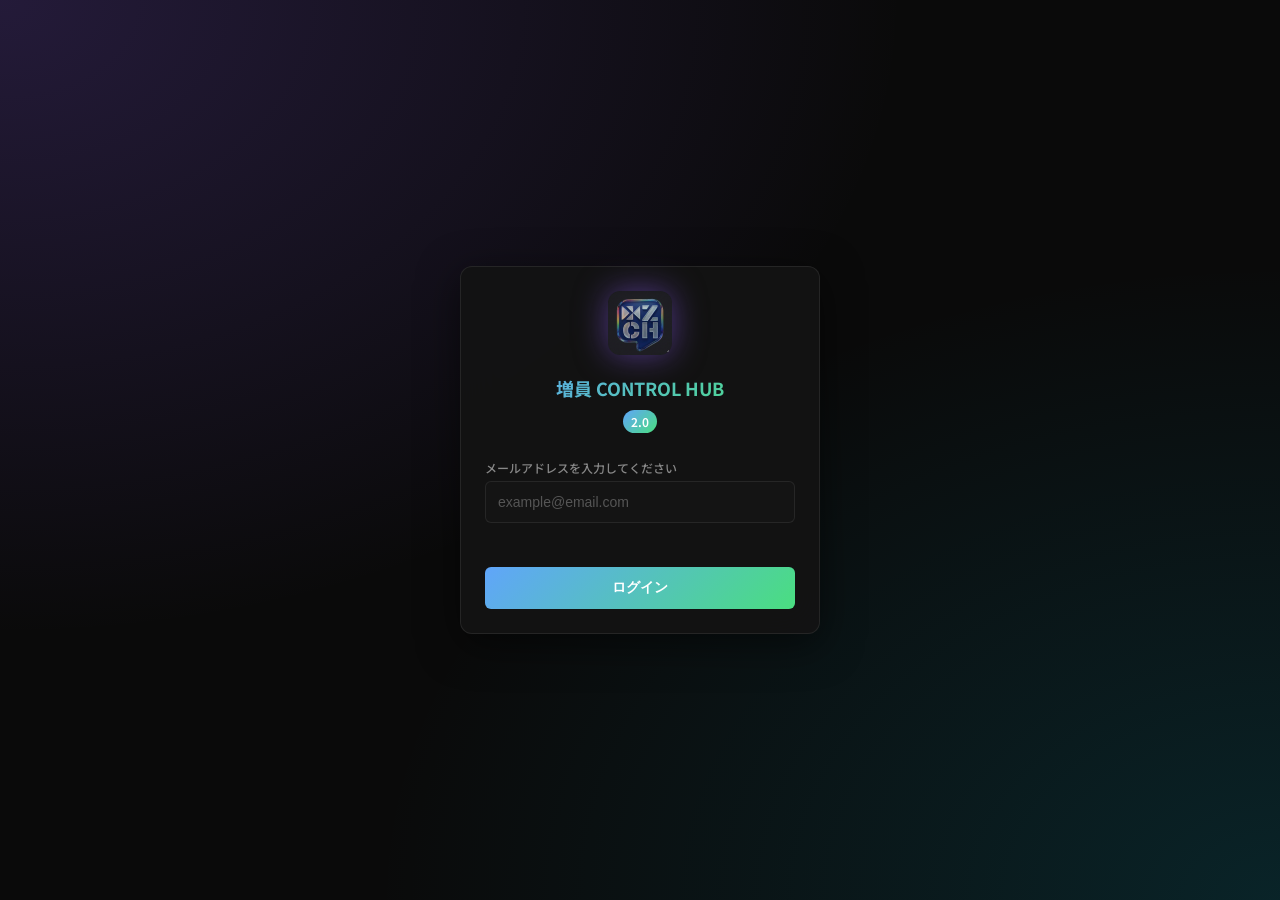
<file: index.html>
<!DOCTYPE html>
<html lang="ja">

<head>
    <meta charset="UTF-8">
    <meta name="viewport" content="width=device-width, initial-scale=1.0, maximum-scale=1.0, user-scalable=no">
    <meta name="description" content="増員 CONTROL HUB 2.0 - スタッフ募集カレンダー">
    <!-- キャッシュ無効化 -->
    <meta http-equiv="Cache-Control" content="no-cache, no-store, must-revalidate">
    <meta http-equiv="Pragma" content="no-cache">
    <meta http-equiv="Expires" content="0">
    <title>増員 CONTROL HUB 2.0</title>
    <link rel="preconnect" href="https://fonts.googleapis.com">
    <link rel="preconnect" href="https://fonts.gstatic.com" crossorigin>
    <link href="https://fonts.googleapis.com/css2?family=Noto+Sans+JP:wght@400;500;600;700&display=swap"
        rel="stylesheet">
    <link rel="stylesheet" href="css/styles.css?v=2">
</head>

<body>
    <!-- ログイン画面 -->
    <div class="login-screen" id="loginScreen">
        <div class="login-container">
            <div class="login-logo">
                <img src="assets/logo.jpg" alt="ロゴ" class="login-logo-icon">
                <h1 class="login-title">増員 CONTROL HUB</h1>
                <span class="login-version">2.0</span>
            </div>
            <form class="login-form" id="loginForm">
                <div class="login-input-group">
                    <label for="staffName" class="login-label">メールアドレスを入力してください</label>
                    <input type="email" id="staffName" class="login-input" placeholder="example@email.com" required
                        autocomplete="email">
                </div>
                <p class="login-error" id="loginError"></p>
                <button type="submit" class="login-btn" id="loginBtn">
                    <span class="btn-text">ログイン</span>
                    <span class="btn-spinner"></span>
                </button>
            </form>
        </div>
    </div>

    <!-- ヘッダー（ログイン後に表示） -->
    <header class="header app-content hidden" id="appHeader">
        <div class="header-content">
            <h1 class="logo">
                <img src="assets/logo.jpg" alt="ロゴ" class="logo-icon">
                増員 CONTROL HUB
            </h1>
            <span class="version-badge">2.0</span>
        </div>
        <div class="header-actions">
            <div class="header-user">
                <span class="header-user-name" id="headerUserName"></span>
                <span class="header-user-role" id="headerUserRole">スタッフ</span>
            </div>
        </div>
    </header>

    <!-- メインコンテンツ（ログイン後に表示） -->
    <main class="main-content app-content hidden" id="appMain">

        <!-- ========== タブ: カレンダー ========== -->
        <div class="tab-content active" id="tabCalendar">
            <!-- セクションタイトル + 凡例 -->
            <div class="tab-section-header">
                <h2 class="tab-section-title">📅 カレンダー</h2>
                <div class="legend">
                    <div class="legend-item"><span class="legend-dot stage"></span><span>舞台</span></div>
                    <div class="legend-item"><span class="legend-dot sound"></span><span>音響</span></div>
                    <div class="legend-item"><span class="legend-dot lighting"></span><span>照明</span></div>
                    <div class="legend-item"><span class="legend-dot multiple"></span><span>複数</span></div>
                </div>
            </div>

            <!-- カレンダーグリッド -->
            <div class="calendar-container">
                <div class="calendar-top">
                    <div class="calendar-title-area">
                        <h2 class="current-month" id="currentMonth">2026年 1月</h2>
                        <button class="today-btn" id="todayBtn">今日</button>
                        <div class="nav-buttons">
                            <button class="nav-btn prev-btn" id="prevMonth" aria-label="前月">
                                <svg width="20" height="20" viewBox="0 0 24 24" fill="none" stroke="currentColor" stroke-width="2"><polyline points="15 18 9 12 15 6"></polyline></svg>
                            </button>
                            <button class="nav-btn next-btn" id="nextMonth" aria-label="翌月">
                                <svg width="20" height="20" viewBox="0 0 24 24" fill="none" stroke="currentColor" stroke-width="2"><polyline points="9 18 15 12 9 6"></polyline></svg>
                            </button>
                        </div>
                    </div>
                    <div class="view-toggle">
                        <button class="view-toggle-btn active">月</button>
                        <button class="view-toggle-btn" disabled>週</button>
                        <button class="view-toggle-btn" disabled>一覧</button>
                    </div>
                </div>

                <div class="calendar-header">
                    <div class="weekday sun">日</div>
                    <div class="weekday">月</div>
                    <div class="weekday">火</div>
                    <div class="weekday">水</div>
                    <div class="weekday">木</div>
                    <div class="weekday">金</div>
                    <div class="weekday sat">土</div>
                </div>
                <div class="calendar-grid" id="calendarGrid"></div>
            </div>

            <!-- 今後の増員募集セクション -->
            <div class="upcoming-section">
                <div class="upcoming-section-header">
                    <h3 class="upcoming-section-title" id="upcomingSectionTitle">
                        今後の増員募集
                    </h3>
                    <button class="upcoming-see-all" onclick="document.querySelector('.tab-btn[data-tab=tabRecruitment]').click()">
                        すべて見る →
                    </button>
                </div>
                <div id="upcomingEventsContainer" class="upcoming-events-container">
                    <div class="upcoming-empty">読み込み中...</div>
                </div>
            </div>
        </div>

        <!-- ========== タブ: ホール情報 ========== -->
        <div class="tab-content" id="tabHallInfo">
            <div class="tab-section-header">
                <h2 class="tab-section-title">🏛 ホール情報</h2>
            </div>
            <div id="hallInfoContent">
                <div class="tab-loading"><div class="tab-spinner"></div><p>読み込み中...</p></div>
            </div>
        </div>

        <!-- ========== タブ: 増員募集 ========== -->
        <div class="tab-content" id="tabRecruitment">
            <div class="tab-section-header">
                <h2 class="tab-section-title">👥 増員募集</h2>
            </div>
            <div id="recruitmentContent">
                <div class="tab-loading"><div class="tab-spinner"></div><p>読み込み中...</p></div>
            </div>
        </div>

        <!-- ========== タブ: 増員完了報告 ========== -->
        <div class="tab-content" id="tabReport">
            <div class="tab-section-header">
                <h2 class="tab-section-title">📋 増員完了報告</h2>
            </div>
            <div class="report-content">
                <div class="report-icon">📋</div>
                <h3>増員完了報告フォーム</h3>
                <p>増員が完了したら、下のボタンから報告してください。</p>
                <a href="" target="_blank" class="report-link-btn" id="reportLinkBtn">
                    報告フォームを開く →
                </a>
                <p class="report-note" id="reportNote">※ 報告フォームのURLが未設定です。管理者に連絡してください。</p>
            </div>
        </div>

        <!-- ========== タブ: マイページ ========== -->
        <div class="tab-content" id="tabMyPage">
            <div class="tab-section-header">
                <h2 class="tab-section-title">👤 マイページ</h2>
            </div>
            <div id="myPageContent"></div>
        </div>

    </main>

    <!-- ボトムタブナビゲーション -->
    <nav class="bottom-tab-nav app-content hidden" id="bottomTabNav">
        <button class="tab-btn active" data-tab="tabCalendar">
            <svg width="22" height="22" viewBox="0 0 24 24" fill="none" stroke="currentColor" stroke-width="1.8"><rect x="3" y="4" width="18" height="18" rx="2"/><line x1="16" y1="2" x2="16" y2="6"/><line x1="8" y1="2" x2="8" y2="6"/><line x1="3" y1="10" x2="21" y2="10"/></svg>
            <span>カレンダー</span>
        </button>
        <button class="tab-btn" data-tab="tabHallInfo">
            <svg width="22" height="22" viewBox="0 0 24 24" fill="none" stroke="currentColor" stroke-width="1.8"><path d="M3 21h18M5 21V7l7-4 7 4v14M9 21v-6h6v6"/></svg>
            <span>ホール情報</span>
        </button>
        <button class="tab-btn" data-tab="tabRecruitment">
            <svg width="22" height="22" viewBox="0 0 24 24" fill="none" stroke="currentColor" stroke-width="1.8"><path d="M17 21v-2a4 4 0 0 0-4-4H5a4 4 0 0 0-4 4v2"/><circle cx="9" cy="7" r="4"/><path d="M23 21v-2a4 4 0 0 0-3-3.87"/><path d="M16 3.13a4 4 0 0 1 0 7.75"/></svg>
            <span>増員募集</span>
        </button>
        <button class="tab-btn" data-tab="tabReport">
            <svg width="22" height="22" viewBox="0 0 24 24" fill="none" stroke="currentColor" stroke-width="1.8"><path d="M14 2H6a2 2 0 0 0-2 2v16a2 2 0 0 0 2 2h12a2 2 0 0 0 2-2V8z"/><polyline points="14 2 14 8 20 8"/><line x1="16" y1="13" x2="8" y2="13"/><line x1="16" y1="17" x2="8" y2="17"/></svg>
            <span>増員完了報告</span>
        </button>
        <button class="tab-btn" data-tab="tabMyPage">
            <svg width="22" height="22" viewBox="0 0 24 24" fill="none" stroke="currentColor" stroke-width="1.8"><path d="M20 21v-2a4 4 0 0 0-4-4H8a4 4 0 0 0-4 4v2"/><circle cx="12" cy="7" r="4"/></svg>
            <span>マイページ</span>
        </button>
    </nav>

    <!-- イベント選択モーダル -->
    <div class="event-modal-overlay" id="eventModalOverlay"></div>
    <div class="event-modal" id="eventModal">
        <div class="event-modal-header">
            <h3 class="event-modal-title" id="eventModalTitle">1月15日のイベント</h3>
            <button class="event-modal-close" id="eventModalClose">
                <svg width="20" height="20" viewBox="0 0 24 24" fill="none" stroke="currentColor" stroke-width="2">
                    <line x1="18" y1="6" x2="6" y2="18"></line>
                    <line x1="6" y1="6" x2="18" y2="18"></line>
                </svg>
            </button>
        </div>
        <div class="event-modal-list" id="eventModalList">
            <!-- イベントリストがJSで挿入される -->
        </div>
    </div>

    <!-- ドロワー（詳細画面） -->
    <div class="drawer-overlay" id="drawerOverlay"></div>
    <div class="drawer" id="drawer">
        <div class="drawer-inner" id="drawerInner">
            <!-- 閉じるボタン -->
            <button class="drawer-close" id="drawerClose">
                <svg width="24" height="24" viewBox="0 0 24 24" fill="none" stroke="currentColor" stroke-width="2">
                    <line x1="18" y1="6" x2="6" y2="18"></line>
                    <line x1="6" y1="6" x2="18" y2="18"></line>
                </svg>
            </button>

            <!-- ヘッダー部分（セクション＋ホール名） -->
            <div class="drawer-header">
                <span class="drawer-section-label" id="drawerSectionLabel">舞台</span>
                <h2 class="drawer-title" id="drawerHallName">大ホール</h2>
            </div>

            <div class="drawer-event-title-section" style="margin-bottom: 24px;">
                <span class="info-label" style="display:block; margin-bottom: 8px;">催事名</span>
                <h3 id="drawerEventName" style="font-size: 1.5rem; font-weight: bold; color: white; margin: 0; line-height: 1.4;">春のコンサート</h3>
            </div>

            <div class="drawer-info-table-container" style="background: rgba(255,255,255,0.03); border-radius: 12px; padding: 16px; margin-bottom: 24px;">
                <div id="drawerDate">
                    <!-- JS will render table here -->
                </div>
            </div>

            <!-- 増員詳細 -->
            <div class="drawer-content-section">
                <h3 class="content-section-title">増員詳細</h3>
                <p class="drawer-description" id="drawerDescription">
                    イベントの説明文がここに表示されます。
                </p>
            </div>

            <!-- 申し込み状況 / 募集終了メッセージ -->
            <div class="drawer-notice" id="drawerNotice">
                <span class="notice-icon">ℹ️</span>
                <div class="notice-text">
                    <span id="noticeTitle" style="font-weight: 600;">現在の申し込み状況</span>
                    <div id="noticeApplicantList" style="margin-top: 5px; margin-bottom: 5px;">
                        <!-- セクション別の申込者数がここに挿入される -->
                    </div>
                    <span id="noticeFooter" style="font-size: 0.8rem; opacity: 0.7; display: none;"></span>
                </div>
            </div>

            <!-- 応募フォーム -->
            <div class="drawer-form-section">
                <h3 class="form-section-title">応募フォーム</h3>
                <form id="applyForm">
                    <div class="form-group">
                        <label for="userName" class="form-label">お名前</label>
                        <input type="text" id="userName" class="form-input autofilled" placeholder="山田 太郎" readonly
                            required>
                        <span class="form-hint autofill-hint">🔗 ログイン情報から自動入力</span>
                    </div>
                    <div class="form-group">
                        <label for="staffHall" class="form-label">所属ホール</label>
                        <input type="text" id="staffHall" class="form-input autofilled" placeholder="所属ホール" readonly
                            required>
                        <span class="form-hint autofill-hint">🔗 ログイン情報から自動入力</span>
                    </div>
                    <div class="form-group">
                        <label for="staffSection" class="form-label">セクション</label>
                        <input type="text" id="staffSection" class="form-input autofilled" placeholder="セクション" readonly
                            required>
                        <span class="form-hint autofill-hint">🔗 ログイン情報から自動入力</span>
                    </div>
                    <!-- 日付選択（連日イベント用、動的に表示） -->
                    <div class="form-group date-selection-group hidden" id="dateSelectionGroup">
                        <label class="form-label">応募日程 *</label>
                        <div class="date-tabs" id="dateTabs">
                            <!-- 動的に生成 -->
                        </div>
                    </div>
                    <button type="submit" class="submit-btn" id="submitBtn">
                        応募する
                    </button>
                </form>
            </div>
        </div>
    </div>

    <!-- 確認ダイアログ -->
    <div class="confirm-dialog hidden" id="confirmDialog">
        <div class="confirm-content">
            <div class="confirm-icon">⚠️</div>
            <h3 class="confirm-title">まだ応募は完了してません。</h3>
            <p class="confirm-message">下記手順に従って応募を完了させて下さい。</p>
            <button class="confirm-btn" id="confirmClose">閉じる</button>
        </div>
    </div>



    <script src="js/calendar.js?v=10"></script>
    <script src="js/drawer.js?v=9"></script>
    <script src="js/tabs.js?v=5"></script>
    <script>
        // スタッフ認証処理
        (function () {
            // GAS Web App URL
            const GAS_URL = 'https://script.google.com/macros/s/AKfycbwqeiRNp7oueT0NZqxNrn5n4OONm6Y-NUaNhXEIAS5QrR8boqQzG7fdc0VQ_n_sPZ6_/exec';
            const STORAGE_KEY = 'zouin_staff_name';

            const loginScreen = document.getElementById('loginScreen');
            const loginForm = document.getElementById('loginForm');
            const loginError = document.getElementById('loginError');
            const loginBtn = document.getElementById('loginBtn');
            const staffNameInput = document.getElementById('staffName');
            const appContents = document.querySelectorAll('.app-content');

            // アプリ表示
            function showApp(staffName) {
                loginScreen.classList.add('hidden');
                appContents.forEach(el => el.classList.remove('hidden'));
                // グローバルに名前を保存（drawer.jsで使用）
                window.loggedInStaffName = staffName;

                // お名前フィールドを自動入力
                const userNameInput = document.getElementById('userName');
                if (userNameInput) userNameInput.value = staffName;

                // 所属情報をAPIから取得して自動入力
                loadStaffProfile();
            }

            // スタッフプロフィールを取得してフォームに自動入力
            async function loadStaffProfile() {
                const email = localStorage.getItem(STORAGE_KEY);
                if (!email) return;

                try {
                    console.log('所属情報を取得中...');
                    const result = await fetchFromGAS({
                        action: 'getStaffInfo',
                        email: email
                    });

                    console.log('所属情報の応答:', JSON.stringify(result));

                    if (result.success && result.found) {
                        const hallInput = document.getElementById('staffHall');
                        const sectionInput = document.getElementById('staffSection');

                        if (hallInput && result.staffHall) {
                            hallInput.value = result.staffHall;
                        }
                        if (sectionInput && result.staffSection) {
                            sectionInput.value = result.staffSection;
                        }

                        // localStorageにも保存
                        localStorage.setItem('zouin_staff_hall', result.staffHall || '');
                        localStorage.setItem('zouin_staff_section', result.staffSection || '');
                        localStorage.setItem('zouin_staff_preferred_area', result.preferredArea || '');

                        // 管理者フラグを保存
                        localStorage.setItem('zouin_is_admin', result.isAdmin ? 'true' : 'false');
                        localStorage.setItem('zouin_is_system_admin', result.isSystemAdmin ? 'true' : 'false');
                        window.isAdmin = !!result.isAdmin;
                        window.isSystemAdmin = !!result.isSystemAdmin;
                        console.log('管理者:', result.isAdmin, 'システム管理者:', result.isSystemAdmin);

                        // ヘッダーのユーザー情報を更新
                        if (window._tabsUpdateHeader) window._tabsUpdateHeader();
                    }
                } catch (error) {
                    console.error('所属情報取得エラー:', error);
                }
            }

            // GAS API呼び出し汎用関数（JSONP方式）
            function fetchFromGAS(params) {
                return new Promise((resolve) => {
                    const callbackName = 'gasCallback_' + Date.now();
                    const urlParams = new URLSearchParams(params);
                    urlParams.append('callback', callbackName);

                    window[callbackName] = function (data) {
                        delete window[callbackName];
                        document.body.removeChild(script);
                        resolve(data);
                    };

                    const script = document.createElement('script');
                    script.src = `${GAS_URL}?${urlParams.toString()}`;
                    script.onerror = function () {
                        delete window[callbackName];
                        document.body.removeChild(script);
                        resolve({ success: false, error: 'ネットワークエラー' });
                    };

                    setTimeout(() => {
                        if (window[callbackName]) {
                            delete window[callbackName];
                            if (script.parentNode) document.body.removeChild(script);
                            resolve({ success: false, error: 'タイムアウト' });
                        }
                    }, 10000);

                    document.body.appendChild(script);
                });
            }

            // ローディング状態の設定
            function setLoading(isLoading) {
                loginBtn.classList.toggle('loading', isLoading);
                loginBtn.disabled = isLoading;
                staffNameInput.disabled = isLoading;
            }

            // エラー表示
            function showError(message) {
                loginError.textContent = message;
            }

            // GAS APIで名簿照合（JSONP方式でCORS回避）
            function verifyStaff(name) {
                return new Promise((resolve) => {
                    const callbackName = 'authCallback_' + Date.now();
                    const params = new URLSearchParams({
                        action: 'verifyStaff',
                        name: name,
                        callback: callbackName
                    });

                    // コールバック関数を登録
                    window[callbackName] = function (data) {
                        delete window[callbackName];
                        document.body.removeChild(script);
                        resolve(data);
                    };

                    // script要素で呼び出し
                    const script = document.createElement('script');
                    script.src = `${GAS_URL}?${params.toString()}`;
                    script.onerror = function () {
                        delete window[callbackName];
                        document.body.removeChild(script);
                        resolve({ success: false, error: 'ネットワークエラー' });
                    };

                    // タイムアウト処理
                    setTimeout(() => {
                        if (window[callbackName]) {
                            delete window[callbackName];
                            if (script.parentNode) {
                                document.body.removeChild(script);
                            }
                            resolve({ success: false, error: 'タイムアウト' });
                        }
                    }, 10000);

                    document.body.appendChild(script);
                });
            }

            // 自動認証チェック（localStorageから）
            async function checkSavedAuth() {
                const savedEmail = localStorage.getItem(STORAGE_KEY);
                if (!savedEmail) return;

                // 保存されたメールアドレスを入力欄にセット
                staffNameInput.value = savedEmail;
                setLoading(true);

                const result = await verifyStaff(savedEmail);
                setLoading(false);

                console.log('verifyStaff応答:', JSON.stringify(result));

                if (result.success && result.verified) {
                    // B列の名前を保存・使用
                    if (result.staffName) {
                        localStorage.setItem('zouin_staff_display_name', result.staffName);
                        window.loggedInStaffName = result.staffName;
                    }
                    console.log('staffHall:', result.staffHall, 'staffSection:', result.staffSection);
                    showApp(result.staffName || savedEmail);
                } else {
                    // 保存された認証が無効な場合はクリア
                    localStorage.removeItem(STORAGE_KEY);
                    localStorage.removeItem('zouin_staff_display_name');
                    staffNameInput.value = '';
                    if (result.success && !result.verified) {
                        // 名簿から削除された場合
                        showError('アカウントの有効期限が切れたか、登録が解除されました。管理者に確認してください。');
                    }
                }
            }

            // 強制ログアウト（外部から呼び出し可能）
            window.forceLogout = function (message) {
                localStorage.removeItem(STORAGE_KEY);
                localStorage.removeItem('zouin_staff_display_name');
                window.loggedInStaffName = null;
                loginScreen.classList.remove('hidden');
                appContents.forEach(el => el.classList.add('hidden'));
                staffNameInput.value = '';
                showError(message || 'アカウントの有効期限が切れたか、登録が解除されました。管理者に確認してください。');
            };

            // リアルタイム権限チェック（外部から呼び出し可能）
            window.checkPermission = async function () {
                const savedName = localStorage.getItem(STORAGE_KEY);
                if (!savedName) return false;

                const result = await verifyStaff(savedName);
                if (!result.success || !result.verified) {
                    window.forceLogout();
                    return false;
                }
                return true;
            };

            // ログインフォーム送信
            loginForm.addEventListener('submit', async function (e) {
                e.preventDefault();
                const email = staffNameInput.value.trim();

                if (!email) {
                    showError('メールアドレスを入力してください');
                    return;
                }

                showError('');
                setLoading(true);

                const result = await verifyStaff(email);
                setLoading(false);

                if (result.success && result.verified) {
                    // 認証成功: localStorageに保存してアプリ表示
                    localStorage.setItem(STORAGE_KEY, email);
                    // B列の名前も保存
                    if (result.staffName) {
                        localStorage.setItem('zouin_staff_display_name', result.staffName);
                        window.loggedInStaffName = result.staffName;
                    }
                    showApp(result.staffName || email);
                } else if (result.success && !result.verified) {
                    // 名簿に存在しない
                    showError('登録が確認できません。フォームから登録するか、管理者に連絡してください。');
                } else {
                    // APIエラー
                    showError('認証に失敗しました。しばらく待ってから再度お試しください。');
                    console.error('API Error:', result.error);
                }
            });

            // 初期化: 保存された認証をチェック
            checkSavedAuth();
        })();
    </script>
</body>

</html>
</file>
<file: css/styles.css>
/* ====================================
   増員 CONTROL HUB 2.0 - スタイルシート
   ダークミニマルデザイン
   ==================================== */

/* CSS変数 */
:root {
    /* カラーパレット - よりダークに */
    --bg-primary: #0a0a0a;
    --bg-secondary: #141414;
    --bg-card: #1a1a1a;
    --bg-glass: rgba(20, 20, 20, 0.95);
    --bg-cell: #111111;

    --text-primary: #e0e0e0;
    --text-secondary: #888888;
    --text-muted: #555555;

    /* セクションカラー - 濃い鮮やかな色 */
    --section-stage: #10b981;
    --section-stage-bg: rgba(16, 185, 129, 0.25);
    --section-sound: #0ea5e9;
    --section-sound-bg: rgba(14, 165, 233, 0.25);
    --section-lighting: #eab308;
    --section-lighting-bg: rgba(234, 179, 8, 0.25);
    --section-multiple: #ef4444;
    --section-multiple-bg: rgba(239, 68, 68, 0.25);

    /* アクセントカラー */
    --accent-primary: #60a5fa;
    --accent-secondary: #4ade80;
    --accent-gradient: linear-gradient(135deg, #60a5fa 0%, #4ade80 100%);

    /* グリッド線 */
    --border-color: rgba(255, 255, 255, 0.08);
    --border-grid: rgba(255, 255, 255, 0.12);
    --shadow-lg: 0 10px 40px rgba(0, 0, 0, 0.5);
    --shadow-glow: none;

    /* フォント */
    --font-family: 'Noto Sans JP', sans-serif;
    --font-size-sm: 0.75rem;
    --font-size-base: 0.875rem;
    --font-size-lg: 1rem;
    --font-size-xl: 1.125rem;
    --font-size-2xl: 1.25rem;
    --font-size-3xl: 1.5rem;

    /* スペーシング */
    --spacing-xs: 0.25rem;
    --spacing-sm: 0.5rem;
    --spacing-md: 0.75rem;
    --spacing-lg: 1rem;
    --spacing-xl: 1.5rem;

    /* ボーダー半径 */
    --radius-sm: 4px;
    --radius-md: 6px;
    --radius-lg: 8px;
    --radius-xl: 12px;
    --radius-full: 9999px;

    /* トランジション */
    --transition-fast: 100ms ease;
    --transition-base: 200ms ease;
    --transition-slow: 300ms ease;
}

/* ====================================
   ログイン画面
   ==================================== */
.login-screen {
    position: fixed;
    inset: 0;
    background: var(--bg-primary);
    display: flex;
    align-items: center;
    justify-content: center;
    z-index: 1000;
    transition: opacity var(--transition-base), visibility var(--transition-base);
}

.login-screen::before {
    content: '';
    position: absolute;
    inset: 0;
    background:
        radial-gradient(ellipse at top left, rgba(139, 92, 246, 0.2) 0%, transparent 50%),
        radial-gradient(ellipse at bottom right, rgba(6, 182, 212, 0.15) 0%, transparent 50%);
    pointer-events: none;
}

.login-screen.hidden {
    opacity: 0;
    visibility: hidden;
    pointer-events: none;
}

.login-container {
    position: relative;
    background: var(--bg-glass);
    backdrop-filter: blur(20px);
    border: 1px solid var(--border-color);
    border-radius: var(--radius-xl);
    padding: var(--spacing-xl);
    width: 100%;
    max-width: 360px;
    margin: var(--spacing-md);
    box-shadow: var(--shadow-lg);
}

.login-logo {
    text-align: center;
    margin-bottom: var(--spacing-xl);
}

.login-logo-icon {
    width: 64px;
    height: 64px;
    object-fit: contain;
    border-radius: 12px;
    filter: drop-shadow(0 0 16px rgba(139, 92, 246, 0.5));
    margin-bottom: var(--spacing-md);
}

.login-title {
    font-size: var(--font-size-xl);
    font-weight: 700;
    background: var(--accent-gradient);
    -webkit-background-clip: text;
    -webkit-text-fill-color: transparent;
    background-clip: text;
    margin: 0;
}

.login-version {
    display: inline-block;
    background: var(--accent-gradient);
    color: white;
    font-size: var(--font-size-sm);
    font-weight: 600;
    padding: 2px 8px;
    border-radius: var(--radius-full);
    margin-top: var(--spacing-sm);
}

.login-form {
    display: flex;
    flex-direction: column;
    gap: var(--spacing-md);
}

.login-input-group {
    display: flex;
    flex-direction: column;
    gap: var(--spacing-xs);
}

.login-label {
    font-size: var(--font-size-sm);
    font-weight: 500;
    color: var(--text-secondary);
}

.login-input {
    background: var(--bg-secondary);
    border: 1px solid var(--border-color);
    border-radius: var(--radius-md);
    padding: var(--spacing-md);
    font-size: var(--font-size-base);
    color: var(--text-primary);
    transition: border-color var(--transition-fast);
}

.login-input:focus {
    outline: none;
    border-color: var(--accent-primary);
}

.login-input::placeholder {
    color: var(--text-muted);
}

.login-error {
    color: #f87171;
    font-size: var(--font-size-sm);
    text-align: center;
    margin: 0;
    min-height: 20px;
}

/* LIFF認証用スタイル */
.login-loading {
    display: flex;
    flex-direction: column;
    align-items: center;
    gap: var(--spacing-md);
    color: var(--text-secondary);
}

.login-loading .btn-spinner {
    width: 40px;
    height: 40px;
}

.login-notice {
    text-align: center;
    color: var(--text-secondary);
    padding: var(--spacing-lg);
}

.login-notice p {
    margin: 0;
    font-size: var(--font-size-lg);
}

.login-notice .sub {
    font-size: var(--font-size-sm);
    margin-top: var(--spacing-sm);
    opacity: 0.7;
}

.login-btn {
    background: var(--accent-gradient);
    border: none;
    border-radius: var(--radius-md);
    padding: var(--spacing-md);
    font-size: var(--font-size-base);
    font-weight: 600;
    color: white;
    cursor: pointer;
    transition: transform var(--transition-fast), box-shadow var(--transition-fast);
}

.login-btn:hover {
    transform: translateY(-2px);
    box-shadow: 0 8px 20px rgba(139, 92, 246, 0.4);
}

.login-btn:active {
    transform: translateY(0);
}

/* ローディング状態 */
.login-btn.loading {
    pointer-events: none;
    opacity: 0.8;
}

.login-btn.loading .btn-text {
    visibility: hidden;
}

.login-btn .btn-spinner {
    display: none;
}

.login-btn.loading .btn-spinner {
    display: block;
    position: absolute;
    left: 50%;
    top: 50%;
    transform: translate(-50%, -50%);
    width: 20px;
    height: 20px;
    border: 2px solid rgba(255, 255, 255, 0.3);
    border-top-color: white;
    border-radius: 50%;
    animation: spin 0.8s linear infinite;
}

.login-btn {
    position: relative;
}

@keyframes spin {
    to {
        transform: translate(-50%, -50%) rotate(360deg);
    }
}

/* hiddenクラス */
.hidden {
    display: none !important;
}

.app-content.hidden {
    display: none !important;
}

/* リセット */
*,
*::before,
*::after {
    box-sizing: border-box;
    margin: 0;
    padding: 0;
}

html {
    font-size: 16px;
    -webkit-tap-highlight-color: transparent;
}

body {
    font-family: var(--font-family);
    background: var(--bg-primary);
    color: var(--text-primary);
    min-height: 100vh;
    line-height: 1.6;
    overflow-x: hidden;
}

/* 背景 - ソリッドダーク */

/* ====================================
   ヘッダー - ミニマル
   ==================================== */
.header {
    background: var(--bg-secondary);
    border-bottom: 1px solid var(--border-grid);
    padding: var(--spacing-sm) var(--spacing-lg);
    position: sticky;
    top: 0;
    z-index: 100;
}

.header-content {
    display: flex;
    align-items: center;
    justify-content: space-between;
    max-width: 600px;
    margin: 0 auto;
}

.logo {
    font-size: var(--font-size-lg);
    font-weight: 600;
    display: flex;
    align-items: center;
    gap: var(--spacing-sm);
    color: var(--text-primary);
}

.logo-icon {
    width: 28px;
    height: 28px;
    object-fit: contain;
    border-radius: 4px;
}

.version-badge {
    background: var(--accent-primary);
    color: #000;
    font-size: 0.65rem;
    font-weight: 600;
    padding: 2px 6px;
    border-radius: var(--radius-full);
}

/* ====================================
   メインコンテンツ
   ==================================== */
.main-content {
    max-width: 600px;
    margin: 0 auto;
    padding: var(--spacing-md);
    padding-bottom: 80px;
}

.current-month {
    font-size: var(--font-size-lg);
    font-weight: 600;
    color: var(--text-primary);
}

/* 凡例 - コンパクト */
.legend {
    display: flex;
    justify-content: flex-end;
    gap: var(--spacing-md);
    margin-bottom: var(--spacing-md);
}

.legend-item {
    display: flex;
    align-items: center;
    gap: 4px;
    font-size: 0.7rem;
    color: var(--text-muted);
}

.legend-dot {
    width: 10px;
    height: 10px;
    border-radius: var(--radius-full);
}

.legend-dot.stage {
    background: var(--section-stage);
}

.legend-dot.sound {
    background: var(--section-sound);
}

.legend-dot.lighting {
    background: var(--section-lighting);
}

.legend-dot.multiple {
    background: var(--section-multiple);
}

/* ====================================
   カレンダー - ダークミニマル
   ==================================== */
.calendar-container {
    background: var(--bg-card);
    border: 1px solid var(--border-grid);
    border-radius: var(--radius-lg);
    overflow: hidden;
}

/* カレンダートップ（年月＋ナビ）*/
.calendar-top {
    display: flex;
    align-items: center;
    justify-content: space-between;
    padding: var(--spacing-sm) var(--spacing-md);
    background: var(--bg-secondary);
    border-bottom: 1px solid var(--border-grid);
}

.calendar-title-area {
    display: flex;
    align-items: center;
    gap: var(--spacing-sm);
}

.today-btn {
    background: transparent;
    border: 1px solid var(--border-grid);
    color: var(--text-muted);
    font-size: 0.7rem;
    font-weight: 500;
    padding: 3px 8px;
    border-radius: var(--radius-sm);
    cursor: pointer;
    transition: all var(--transition-fast);
}

.today-btn:hover {
    background: rgba(255, 255, 255, 0.05);
    color: var(--text-primary);
}

.nav-buttons {
    display: flex;
    gap: 2px;
}

.nav-btn {
    background: transparent;
    border: none;
    color: var(--text-muted);
    width: 32px;
    height: 32px;
    border-radius: var(--radius-sm);
    display: flex;
    align-items: center;
    justify-content: center;
    cursor: pointer;
    transition: all var(--transition-fast);
}

.nav-btn:hover {
    background: rgba(255, 255, 255, 0.05);
    color: var(--text-primary);
}

.nav-btn:active {
    transform: scale(0.9);
}

.calendar-header {
    display: grid;
    grid-template-columns: repeat(7, 1fr);
    background: var(--bg-secondary);
    border-bottom: 1px solid var(--border-grid);
}

.weekday {
    padding: var(--spacing-sm) var(--spacing-xs);
    text-align: center;
    font-size: var(--font-size-sm);
    font-weight: 500;
    color: var(--text-muted);
    text-transform: uppercase;
    letter-spacing: 0.5px;
}

.weekday.sun {
    color: #ef4444;
}

.weekday.sat {
    color: #3b82f6;
}

.calendar-grid {
    display: grid;
    grid-template-columns: repeat(7, minmax(0, 1fr));
    background: var(--bg-cell);
}

/* 日付セル - グリッド線強調・均等幅 */
.calendar-day {
    height: 100px;
    min-height: 100px;
    max-height: 100px;
    padding: var(--spacing-xs);
    border-right: 1px solid var(--border-grid);
    border-bottom: 1px solid var(--border-grid);
    display: flex;
    flex-direction: column;
    transition: background var(--transition-fast);
    position: relative;
    background: var(--bg-cell);
    overflow: hidden;
}

.calendar-day:nth-child(7n) {
    border-right: none;
}

.calendar-day:hover {
    background: rgba(255, 255, 255, 0.02);
}

.calendar-day:active {
    background: rgba(255, 255, 255, 0.05);
}

.calendar-day.other-month {
    opacity: 0.35;
    background: transparent;
}

.calendar-day.today {
    background: rgba(96, 165, 250, 0.1);
}

.calendar-day.today .day-number {
    background: var(--accent-primary);
    color: #000;
    font-weight: 600;
    border-radius: var(--radius-full);
    width: 26px;
    height: 26px;
    display: flex;
    align-items: center;
    justify-content: center;
}

.day-number {
    font-size: var(--font-size-base);
    font-weight: 400;
    color: var(--text-primary);
    margin-bottom: 4px;
}

.calendar-day.sunday .day-number {
    color: #ef4444;
}

.calendar-day.saturday .day-number {
    color: #3b82f6;
}

/* セクションバッジ - 縦並びレイアウト */
.section-badges {
    display: flex;
    flex-direction: column;
    gap: 2px;
    flex: 1;
    width: 100%;
    min-width: 0;
}

.section-badge {
    font-size: 8px;
    font-weight: 600;
    padding: 2px 2px;
    border-radius: 3px;
    cursor: pointer;
    transition: all var(--transition-fast);
    border: none;
    text-align: center;
    line-height: 1.2;
    min-height: 24px;
    display: flex;
    flex-direction: column;
    align-items: center;
    justify-content: center;
}

.section-badge:hover {
    filter: brightness(1.3);
}

.section-badge:active {
    transform: scale(0.95);
}

.section-badge.stage {
    background: var(--section-stage);
    color: #000;
}

.section-badge.sound {
    background: var(--section-sound);
    color: #000;
}

.section-badge.lighting {
    background: var(--section-lighting);
    color: #000;
}

.section-badge.multiple {
    background: var(--section-multiple);
    color: #fff;
}

.section-badge.more-badge {
    background: rgba(255, 255, 255, 0.15);
    color: var(--text-secondary);
    font-weight: 400;
    min-height: 14px;
    height: 14px;
    padding: 0 4px;
    line-height: 14px;
}

.section-badge.more-badge:hover {
    background: rgba(255, 255, 255, 0.25);
    color: var(--text-primary);
}

/* 連日イベント表示 - ネオンレッドグロー */
.section-badge.multi-day {
    border: 1px solid #ff3333;
    box-shadow: 0 0 8px rgba(255, 51, 51, 0.6), 0 0 16px rgba(255, 51, 51, 0.3);
}

.section-badge.multi-start,
.section-badge.multi-middle,
.section-badge.multi-end {
    box-sizing: border-box;
}

.section-badge.multi-start {
    border-radius: var(--radius-sm) 0 0 var(--radius-sm);
    margin-right: -4px;
    padding-right: 8px;
    border-right: none;
    position: relative;
    z-index: 2;
}

.section-badge.multi-middle {
    border-radius: 0;
    margin-left: -4px;
    margin-right: -4px;
    padding-left: 4px;
    padding-right: 4px;
    border-left: none;
    border-right: none;
    position: relative;
    z-index: 1;
}

.section-badge.multi-end {
    border-radius: 0 var(--radius-sm) var(--radius-sm) 0;
    margin-left: -4px;
    padding-left: 4px;
    border-left: none;
    position: relative;
    z-index: 2;
}

/* バッジコンテナのオーバーフローを許可 */
.section-badges {
    display: flex;
    flex-direction: column;
    gap: 2px;
    flex: 1;
    overflow: visible;
}

/* 日付セルのオーバーフローを許可 */
.calendar-day {
    overflow: visible;
}

/* ====================================
   イベント選択モーダル
   ==================================== */
.event-modal-overlay {
    position: fixed;
    inset: 0;
    background: rgba(0, 0, 0, 0.6);
    backdrop-filter: blur(4px);
    opacity: 0;
    visibility: hidden;
    transition: all var(--transition-base);
    z-index: 300;
}

.event-modal-overlay.active {
    opacity: 1;
    visibility: visible;
}

.event-modal {
    position: fixed;
    top: 50%;
    left: 50%;
    transform: translate(-50%, -50%) scale(0.9);
    background: rgba(30, 30, 30, 0.7);
    backdrop-filter: blur(40px) saturate(180%);
    -webkit-backdrop-filter: blur(40px) saturate(180%);
    border: 1px solid rgba(255, 255, 255, 0.18);
    border-radius: 16px;
    padding: var(--spacing-lg);
    min-width: 300px;
    max-width: 90vw;
    max-height: 70vh;
    overflow-y: auto;
    opacity: 0;
    visibility: hidden;
    transition: all var(--transition-base);
    z-index: 301;
    box-shadow: 0 25px 80px rgba(0, 0, 0, 0.4), inset 0 1px 0 rgba(255, 255, 255, 0.15);
}

.event-modal.active {
    opacity: 1;
    visibility: visible;
    transform: translate(-50%, -50%) scale(1);
}

.event-modal-header {
    display: flex;
    justify-content: space-between;
    align-items: center;
    margin-bottom: var(--spacing-md);
    padding-bottom: var(--spacing-sm);
    border-bottom: 1px solid var(--border-color);
}

.event-modal-title {
    font-size: var(--font-size-lg);
    font-weight: 600;
    color: var(--text-primary);
}

.event-modal-close {
    background: none;
    border: none;
    color: var(--text-muted);
    cursor: pointer;
    padding: var(--spacing-xs);
    border-radius: var(--radius-sm);
    transition: all var(--transition-fast);
}

.event-modal-close:hover {
    color: var(--text-primary);
    background: rgba(255, 255, 255, 0.1);
}

.event-modal-list {
    display: flex;
    flex-direction: column;
    gap: var(--spacing-sm);
}

.event-modal-item {
    display: flex;
    align-items: center;
    gap: var(--spacing-md);
    padding: var(--spacing-md);
    border-radius: var(--radius-md);
    cursor: pointer;
    transition: all var(--transition-fast);
    border: 1px solid transparent;
}

.event-modal-item:hover {
    transform: translateX(4px);
}

.event-modal-item.section-stage {
    background: var(--section-stage-bg);
    border-color: var(--section-stage);
}

.event-modal-item.section-sound {
    background: var(--section-sound-bg);
    border-color: var(--section-sound);
}

.event-modal-item.section-lighting {
    background: var(--section-lighting-bg);
    border-color: var(--section-lighting);
}

.event-modal-item.section-multiple {
    background: var(--section-multiple-bg);
    border-color: var(--section-multiple);
}

.event-modal-section {
    font-size: var(--font-size-sm);
    font-weight: 600;
    padding: 2px 8px;
    border-radius: var(--radius-sm);
    background: rgba(255, 255, 255, 0.1);
}

.event-modal-name {
    flex: 1;
    font-size: var(--font-size-base);
    color: var(--text-primary);
}

.event-modal-status {
    font-size: var(--font-size-sm);
    color: var(--text-secondary);
}

/* ====================================
   ドロワー
   ==================================== */
.drawer-overlay {
    position: fixed;
    inset: 0;
    background: rgba(0, 0, 0, 0.6);
    backdrop-filter: blur(4px);
    opacity: 0;
    visibility: hidden;
    transition: all var(--transition-base);
    z-index: 200;
}

.drawer-overlay.active {
    opacity: 1;
    visibility: visible;
}

.drawer {
    position: fixed;
    bottom: 10px;
    left: 5%;
    right: 5%;
    width: 90%;
    max-height: 95vh;
    transform: translateY(calc(100% + 20px));
    transition: transform var(--transition-slow) cubic-bezier(0.32, 0.72, 0, 1);
    z-index: 201;
    border-radius: 20px;
    overflow: hidden;
    box-shadow: 0 -10px 60px rgba(0, 0, 0, 0.5), 0 0 1px rgba(255, 255, 255, 0.2);
}

.drawer.active {
    transform: translateY(0);
}

.drawer-inner {
    padding: var(--spacing-xl);
    padding-top: var(--spacing-lg);
    max-height: 95vh;
    overflow-y: auto;
    position: relative;
    backdrop-filter: blur(60px) saturate(180%) brightness(1.1);
    -webkit-backdrop-filter: blur(60px) saturate(180%) brightness(1.1);
    border: 0.5px solid rgba(255, 255, 255, 0.2);
    box-shadow: inset 0 1px 0 rgba(255, 255, 255, 0.15), 0 0 30px rgba(255, 255, 255, 0.05);
}

/* セクション別の背景色 - iOS 26 Liquid Glass */
.drawer.section-stage .drawer-inner {
    background: linear-gradient(180deg, rgba(16, 185, 129, 0.25) 0%, rgba(16, 185, 129, 0.15) 100%);
}

.drawer.section-sound .drawer-inner {
    background: linear-gradient(180deg, rgba(14, 165, 233, 0.25) 0%, rgba(14, 165, 233, 0.15) 100%);
}

.drawer.section-lighting .drawer-inner {
    background: linear-gradient(180deg, rgba(234, 179, 8, 0.25) 0%, rgba(234, 179, 8, 0.15) 100%);
}

.drawer.section-multiple .drawer-inner {
    background: linear-gradient(180deg, rgba(239, 68, 68, 0.25) 0%, rgba(239, 68, 68, 0.15) 100%);
}

/* 閉じるボタン */
.drawer-close {
    position: absolute;
    top: var(--spacing-md);
    right: var(--spacing-md);
    background: rgba(255, 255, 255, 0.2);
    border: 2px solid white;
    color: white;
    width: 40px;
    height: 40px;
    border-radius: var(--radius-full);
    display: flex;
    align-items: center;
    justify-content: center;
    cursor: pointer;
    transition: all var(--transition-fast);
    z-index: 10;
}

.drawer-close:hover {
    background: rgba(255, 255, 255, 0.3);
}

/* ヘッダー部分 */
.drawer-header {
    text-align: center;
    margin-bottom: var(--spacing-lg);
    padding-top: var(--spacing-md);
}

.drawer-section-label {
    display: inline-block;
    font-size: var(--font-size-sm);
    font-weight: 600;
    color: rgba(255, 255, 255, 0.9);
    margin-bottom: var(--spacing-sm);
}

.drawer-title {
    font-size: var(--font-size-2xl);
    font-weight: 700;
    color: white;
    line-height: 1.3;
}

/* 情報グリッド */
.drawer-info-grid {
    display: grid;
    grid-template-columns: 1fr 1fr;
    gap: var(--spacing-md);
    margin-bottom: var(--spacing-lg);
}

.info-item {
    display: flex;
    flex-direction: column;
    gap: var(--spacing-xs);
}

.info-label {
    font-size: 0.75rem;
    font-weight: 500;
    color: rgba(255, 255, 255, 0.7);
    text-transform: uppercase;
}

.info-value {
    font-size: var(--font-size-lg);
    font-weight: 700;
    color: white;
}

/* 増員内容セクション */
.drawer-content-section {
    margin-bottom: var(--spacing-md);
}

.content-section-title {
    font-size: var(--font-size-sm);
    font-weight: 600;
    color: rgba(255, 255, 255, 0.7);
    margin-bottom: var(--spacing-xs);
    text-transform: uppercase;
}

/* 説明文 */
.drawer-description {
    font-size: var(--font-size-base);
    color: rgba(255, 255, 255, 0.9);
    line-height: 1.6;
    margin: 0;
}

/* 定員状況メッセージ */
.drawer-notice {
    display: flex;
    align-items: flex-start;
    gap: var(--spacing-sm);
    padding: var(--spacing-md);
    background: rgba(255, 255, 255, 0.1);
    border-radius: var(--radius-md);
    margin-bottom: var(--spacing-xl);
}

.notice-icon {
    font-size: 1.25rem;
    color: white;
    flex-shrink: 0;
}

.notice-text {
    font-size: var(--font-size-sm);
    color: rgba(255, 255, 255, 0.9);
    line-height: 1.5;
}

/* 応募フォームセクション */
.drawer-form-section {
    background: rgba(255, 255, 255, 0.15);
    border-radius: var(--radius-lg);
    padding: var(--spacing-lg);
    backdrop-filter: blur(10px);
}

.form-section-title {
    font-size: var(--font-size-xl);
    font-weight: 700;
    color: white;
    text-align: center;
    margin-bottom: var(--spacing-lg);
}

.form-group {
    margin-bottom: var(--spacing-md);
}

.form-label {
    display: block;
    font-size: var(--font-size-sm);
    font-weight: 600;
    color: white;
    margin-bottom: var(--spacing-xs);
}

.form-input {
    width: 100%;
    background: white;
    border: none;
    color: #333;
    font-size: var(--font-size-lg);
    padding: var(--spacing-md);
    border-radius: var(--radius-md);
    font-family: inherit;
    transition: all var(--transition-fast);
}

.form-input::placeholder {
    color: #999;
}

.form-input:focus {
    outline: none;
    box-shadow: 0 0 0 3px rgba(255, 255, 255, 0.5);
}

.form-hint {
    display: block;
    font-size: 0.75rem;
    color: rgba(255, 255, 255, 0.8);
    margin-top: var(--spacing-xs);
}

.submit-btn {
    width: 100%;
    background: white;
    color: #333;
    border: none;
    padding: var(--spacing-md) var(--spacing-xl);
    font-size: var(--font-size-lg);
    font-weight: 700;
    border-radius: var(--radius-md);
    cursor: pointer;
    transition: all var(--transition-fast);
    margin-top: var(--spacing-md);
}

.submit-btn:hover {
    background: rgba(255, 255, 255, 0.9);
    transform: translateY(-2px);
}

.submit-btn:active {
    transform: translateY(0);
}

.submit-btn:disabled {
    opacity: 0.5;
    cursor: not-allowed;
}

/* 日付選択 */
.date-selection-group {
    margin-bottom: var(--spacing-md);
}

.date-tabs {
    display: flex;
    flex-wrap: nowrap;
    gap: var(--spacing-xs);
}

.date-tab {
    flex: 1 1 0;
    width: 0;
    min-width: 0;
    padding: var(--spacing-sm) var(--spacing-xs);
    background: rgba(255, 255, 255, 0.1);
    border: 2px solid rgba(255, 255, 255, 0.2);
    border-radius: var(--radius-md);
    color: rgba(255, 255, 255, 0.8);
    font-size: var(--font-size-sm);
    font-weight: 600;
    text-align: center;
    cursor: pointer;
    transition: all var(--transition-fast);
}

.date-tab:hover {
    background: rgba(255, 255, 255, 0.2);
    border-color: rgba(255, 255, 255, 0.4);
}

.date-tab.active {
    background: rgba(139, 92, 246, 0.4);
    border-color: var(--accent-primary);
    color: white;
}

.date-tab-label {
    display: block;
    font-size: 0.7rem;
    opacity: 0.7;
    margin-bottom: 2px;
}

.date-tab-date {
    display: block;
    font-size: var(--font-size-base);
}

/* 両日/全日タブ */
.date-tab-all {
    display: flex;
    align-items: center;
    justify-content: center;
}

.date-tab-all-label {
    font-size: var(--font-size-lg);
    font-weight: 700;
}

/* ====================================
   確認ダイアログ
   ==================================== */
.confirm-dialog {
    position: fixed;
    inset: 0;
    background: rgba(0, 0, 0, 0.8);
    display: flex;
    align-items: center;
    justify-content: center;
    padding: var(--spacing-xl);
    z-index: 300;
}

.confirm-content {
    background: var(--bg-secondary);
    border: 1px solid var(--border-color);
    border-radius: var(--radius-xl);
    padding: var(--spacing-xl);
    text-align: center;
    max-width: 320px;
    width: 100%;
    box-shadow: var(--shadow-lg), var(--shadow-glow);
}

.confirm-icon {
    font-size: 4rem;
    margin-bottom: var(--spacing-md);
}

.confirm-title {
    font-size: var(--font-size-xl);
    font-weight: 700;
    margin-bottom: var(--spacing-md);
}

.confirm-message {
    font-size: var(--font-size-base);
    color: var(--text-secondary);
    margin-bottom: var(--spacing-xl);
    line-height: 1.8;
}

.confirm-btn {
    width: 100%;
    background: var(--accent-gradient);
    color: white;
    border: none;
    padding: var(--spacing-md) var(--spacing-xl);
    font-size: var(--font-size-lg);
    font-weight: 600;
    border-radius: var(--radius-lg);
    cursor: pointer;
    transition: all var(--transition-fast);
}

.confirm-btn:hover {
    transform: translateY(-2px);
}

/* ====================================
   ユーティリティ
   ==================================== */
.hidden {
    display: none !important;
}

/* スクロールバースタイル */
::-webkit-scrollbar {
    width: 8px;
}

::-webkit-scrollbar-track {
    background: transparent;
}

::-webkit-scrollbar-thumb {
    background: var(--text-muted);
    border-radius: var(--radius-full);
}

::-webkit-scrollbar-thumb:hover {
    background: var(--text-secondary);
}

/* ====================================
   レスポンシブ
   ==================================== */
@media (max-width: 480px) {
    .main-content {
        padding: var(--spacing-sm);
        padding-bottom: 80px;
    }

    .calendar-day {
        min-height: 80px;
        padding: var(--spacing-xs);
    }

    .section-badge {
        font-size: 0.6rem;
        padding: 3px 4px;
    }

    .legend {
        gap: var(--spacing-md);
    }

    .current-month {
        font-size: var(--font-size-xl);
    }
}

@media (min-width: 768px) {
    .calendar-day {
        min-height: 100px;
    }

    .section-badge {
        font-size: var(--font-size-sm);
        padding: var(--spacing-xs) var(--spacing-sm);
    }
}

/* ============================================ */
/* 自動入力フィールド                             */
/* ============================================ */
.autofill-field {
    display: flex;
    align-items: center;
    gap: 6px;
}

.autofill-field .form-input {
    flex: 1;
}

.form-input.autofilled[readonly] {
    background: rgba(99, 179, 237, 0.08);
    border-color: rgba(99, 179, 237, 0.3);
    color: var(--text-primary);
    cursor: default;
}

.form-input.autofilled:not([readonly]) {
    background: rgba(255, 255, 255, 0.06);
    border-color: rgba(99, 179, 237, 0.6);
}

.edit-field-btn {
    background: none;
    border: 1px solid rgba(255, 255, 255, 0.15);
    border-radius: var(--radius-sm);
    padding: 6px 8px;
    cursor: pointer;
    font-size: 14px;
    line-height: 1;
    transition: all 0.2s ease;
    flex-shrink: 0;
}

.edit-field-btn:hover {
    background: rgba(255, 255, 255, 0.08);
    border-color: rgba(99, 179, 237, 0.5);
}

.edit-field-btn.editing {
    background: rgba(99, 179, 237, 0.15);
    border-color: rgba(99, 179, 237, 0.5);
}

.autofill-hint {
    color: rgba(99, 179, 237, 0.7);
    font-size: 0.7rem;
}

/* ====================================
   ボトムタブナビゲーション
   ==================================== */
.bottom-tab-nav {
    position: fixed;
    bottom: 0;
    left: 0;
    right: 0;
    display: flex;
    justify-content: space-around;
    align-items: center;
    background: rgba(10, 10, 10, 0.95);
    backdrop-filter: blur(20px);
    -webkit-backdrop-filter: blur(20px);
    border-top: 1px solid rgba(255, 255, 255, 0.08);
    padding: 6px 0;
    padding-bottom: max(6px, env(safe-area-inset-bottom));
    z-index: 100;
    height: auto;
    min-height: 60px;
}

.bottom-tab-nav.hidden {
    display: none !important;
}

.tab-btn {
    display: flex;
    flex-direction: column;
    align-items: center;
    justify-content: center;
    gap: 2px;
    background: none;
    border: none;
    color: var(--text-muted);
    font-size: 0.6rem;
    font-family: var(--font-family);
    padding: 4px 6px;
    cursor: pointer;
    transition: color var(--transition-fast);
    flex: 1;
    min-width: 0;
    -webkit-tap-highlight-color: transparent;
}

.tab-btn svg {
    width: 20px;
    height: 20px;
    flex-shrink: 0;
}

.tab-btn span {
    white-space: nowrap;
    overflow: hidden;
    text-overflow: ellipsis;
    max-width: 100%;
}

.tab-btn.active {
    color: var(--accent-primary);
}

.tab-btn.active svg {
    filter: drop-shadow(0 0 4px rgba(96, 165, 250, 0.4));
}

/* タブコンテンツ */
.tab-content {
    display: none;
}

.tab-content.active {
    display: block;
}

/* mainにタブバー分の余白 */
.main-content {
    padding-bottom: 80px !important;
}

/* ====================================
   ヘッダー強化（ユーザープロフィール）
   ==================================== */
.header {
    display: flex;
    justify-content: space-between;
    align-items: center;
}

.header-actions {
    display: flex;
    align-items: center;
    gap: var(--spacing-md);
}

.header-user {
    display: flex;
    flex-direction: column;
    align-items: flex-end;
    gap: 1px;
}

.header-user-name {
    font-size: 0.75rem;
    font-weight: 600;
    color: var(--text-primary);
    max-width: 100px;
    overflow: hidden;
    text-overflow: ellipsis;
    white-space: nowrap;
}

.header-user-role {
    font-size: 0.6rem;
    color: var(--text-secondary);
    background: rgba(255, 255, 255, 0.06);
    padding: 1px 6px;
    border-radius: var(--radius-full);
}

.header-user-role.admin {
    color: #fbbf24;
    background: rgba(251, 191, 36, 0.12);
}

.header-user-role.system-admin {
    color: #c084fc;
    background: rgba(192, 132, 252, 0.12);
}

/* ====================================
   タブセクションヘッダー
   ==================================== */
.tab-section-header {
    display: flex;
    justify-content: space-between;
    align-items: center;
    margin-bottom: var(--spacing-md);
    flex-wrap: wrap;
    gap: var(--spacing-sm);
}

.tab-section-title {
    font-size: var(--font-size-lg);
    font-weight: 700;
    color: var(--text-primary);
    margin: 0;
}

/* 凡例を右寄せ */
.tab-section-header .legend {
    margin: 0;
    padding: 0;
}

/* ====================================
   月/週/一覧 トグル
   ==================================== */
.calendar-top {
    flex-wrap: wrap;
    gap: var(--spacing-sm);
}

.view-toggle {
    display: flex;
    border: 1px solid var(--border-color);
    border-radius: var(--radius-md);
    overflow: hidden;
}

.view-toggle-btn {
    background: transparent;
    border: none;
    color: var(--text-secondary);
    font-size: var(--font-size-sm);
    font-family: var(--font-family);
    padding: 4px 14px;
    cursor: pointer;
    transition: all var(--transition-fast);
    border-right: 1px solid var(--border-color);
}

.view-toggle-btn:last-child {
    border-right: none;
}

.view-toggle-btn.active {
    background: var(--accent-primary);
    color: white;
}

.view-toggle-btn:disabled:not(.active) {
    opacity: 0.35;
    cursor: default;
}

/* ====================================
   今後の増員募集セクション
   ==================================== */
.upcoming-section {
    margin-top: var(--spacing-xl);
    border-top: 1px solid var(--border-color);
    padding-top: var(--spacing-lg);
}

.upcoming-section-header {
    display: flex;
    justify-content: space-between;
    align-items: center;
    margin-bottom: var(--spacing-md);
}

.upcoming-section-title {
    font-size: var(--font-size-base);
    font-weight: 600;
    color: var(--text-primary);
    margin: 0;
    display: flex;
    align-items: center;
}

.upcoming-see-all {
    background: none;
    border: none;
    color: var(--text-secondary);
    font-size: var(--font-size-sm);
    font-family: var(--font-family);
    cursor: pointer;
    padding: 4px 8px;
    border-radius: var(--radius-sm);
    transition: color var(--transition-fast);
}

.upcoming-see-all:hover {
    color: var(--accent-primary);
}

.upcoming-events-container {
    display: flex;
    flex-direction: column;
    gap: var(--spacing-sm);
}

.upcoming-card {
    display: flex;
    align-items: center;
    gap: var(--spacing-md);
    background: var(--bg-card);
    border: 1px solid var(--border-color);
    border-radius: var(--radius-lg);
    padding: var(--spacing-md) var(--spacing-lg);
    cursor: pointer;
    transition: border-color var(--transition-fast), background var(--transition-fast);
}

.upcoming-card:hover {
    border-color: rgba(255, 255, 255, 0.15);
    background: rgba(255, 255, 255, 0.03);
}

.upcoming-card-date {
    display: flex;
    flex-direction: column;
    align-items: center;
    min-width: 50px;
    padding-right: var(--spacing-md);
    border-right: 1px solid var(--border-color);
}

.upcoming-date-month {
    font-size: var(--font-size-base);
    font-weight: 700;
    color: var(--text-primary);
}

.upcoming-date-day {
    font-size: var(--font-size-sm);
    color: var(--text-secondary);
}

.upcoming-card-info {
    flex: 1;
    min-width: 0;
}

.upcoming-card-hall {
    font-size: var(--font-size-base);
    font-weight: 600;
    color: var(--text-primary);
    display: flex;
    align-items: center;
    margin-bottom: 2px;
}

.upcoming-card-event {
    font-size: var(--font-size-sm);
    color: var(--text-secondary);
    margin-bottom: 2px;
}

.upcoming-card-meta {
    display: flex;
    flex-wrap: wrap;
    gap: var(--spacing-sm);
    font-size: 0.7rem;
    color: var(--text-muted);
}

.upcoming-card-badge {
    display: flex;
    flex-direction: column;
    align-items: flex-end;
    gap: 2px;
    flex-shrink: 0;
}

.badge-recruiting {
    font-size: 0.65rem;
    font-weight: 600;
    color: #4ade80;
    background: rgba(74, 222, 128, 0.1);
    padding: 2px 8px;
    border-radius: var(--radius-full);
    border: 1px solid rgba(74, 222, 128, 0.2);
}

.badge-days {
    font-size: 0.65rem;
    color: var(--text-secondary);
}

.upcoming-empty {
    text-align: center;
    color: var(--text-muted);
    padding: var(--spacing-xl);
    font-size: var(--font-size-sm);
}

/* ====================================
   ホール情報タブ
   ==================================== */
.hall-list-header {
    margin-bottom: var(--spacing-lg);
}

.hall-list-header h3 {
    font-size: var(--font-size-lg);
    color: var(--text-primary);
    margin: 0 0 4px;
}

.hall-list-count {
    font-size: var(--font-size-sm);
    color: var(--text-secondary);
    margin: 0;
}

.hall-grid {
    display: grid;
    grid-template-columns: repeat(auto-fill, minmax(140px, 1fr));
    gap: var(--spacing-md);
}

.hall-card {
    background: var(--bg-card);
    border: 1px solid var(--border-color);
    border-radius: var(--radius-lg);
    padding: var(--spacing-lg);
    cursor: pointer;
    transition: all var(--transition-fast);
    text-align: center;
}

.hall-card:hover {
    border-color: var(--hall-color, var(--accent-primary));
    transform: translateY(-2px);
    box-shadow: 0 4px 16px rgba(0, 0, 0, 0.3);
}

.hall-card-icon {
    width: 48px;
    height: 48px;
    border-radius: var(--radius-md);
    display: flex;
    align-items: center;
    justify-content: center;
    font-size: 1.5rem;
    margin: 0 auto var(--spacing-sm);
}

.hall-card-name {
    font-size: var(--font-size-base);
    font-weight: 600;
    color: var(--text-primary);
    margin-bottom: 2px;
    word-break: break-all;
}

.hall-card-address {
    font-size: 0.7rem;
    color: var(--text-muted);
}

/* ホール詳細 */
.hall-back-btn {
    background: none;
    border: none;
    color: var(--accent-primary);
    font-size: var(--font-size-sm);
    font-family: var(--font-family);
    cursor: pointer;
    padding: var(--spacing-sm) 0;
    margin-bottom: var(--spacing-md);
    display: block;
}

.hall-back-btn:hover {
    text-decoration: underline;
}

.hall-detail-header {
    margin-bottom: var(--spacing-lg);
}

.hall-detail-header h3 {
    font-size: var(--font-size-xl);
    color: var(--text-primary);
    margin: 0 0 4px;
}

.hall-detail-header p {
    font-size: var(--font-size-sm);
    color: var(--text-secondary);
    margin: 0;
}

.hall-category-grid {
    display: grid;
    grid-template-columns: repeat(2, 1fr);
    gap: var(--spacing-md);
}

.hall-category-card {
    background: var(--bg-card);
    border: 1px solid var(--border-color);
    border-radius: var(--radius-lg);
    padding: var(--spacing-lg);
    cursor: pointer;
    transition: all var(--transition-fast);
    text-align: center;
}

.hall-category-card:hover {
    border-color: var(--cat-color, var(--accent-primary));
    transform: translateY(-2px);
    box-shadow: 0 4px 16px rgba(0, 0, 0, 0.3);
}

.hall-category-icon {
    width: 48px;
    height: 48px;
    border-radius: var(--radius-md);
    display: flex;
    align-items: center;
    justify-content: center;
    font-size: 1.5rem;
    margin: 0 auto var(--spacing-sm);
}

.hall-category-label {
    font-size: var(--font-size-base);
    font-weight: 600;
    color: var(--text-primary);
    margin-bottom: 2px;
}

.hall-category-desc {
    font-size: 0.7rem;
    color: var(--text-muted);
}

/* ホール情報詳細セクション */
.hall-info-section {
    background: var(--bg-card);
    border: 1px solid var(--border-color);
    border-radius: var(--radius-lg);
    padding: var(--spacing-lg);
}

.hall-info-section h4 {
    font-size: var(--font-size-lg);
    color: var(--text-primary);
    margin: 0 0 var(--spacing-md);
}

.hall-info-block {
    margin-bottom: var(--spacing-md);
    padding-bottom: var(--spacing-md);
    border-bottom: 1px solid var(--border-color);
}

.hall-info-block:last-of-type {
    border-bottom: none;
    margin-bottom: 0;
    padding-bottom: 0;
}

.hall-info-label {
    font-size: var(--font-size-sm);
    font-weight: 600;
    color: var(--accent-primary);
    display: block;
    margin-bottom: 4px;
}

.hall-info-block p {
    font-size: var(--font-size-base);
    color: var(--text-primary);
    margin: 0;
    white-space: pre-wrap;
    line-height: 1.6;
}

.hall-no-data {
    color: var(--text-muted);
    font-size: var(--font-size-sm);
    text-align: center;
    padding: var(--spacing-xl);
}

.hall-entry-image {
    text-align: center;
}

.hall-entry-image img {
    max-width: 100%;
    border-radius: var(--radius-md);
}

.hall-action-btns {
    display: flex;
    flex-direction: column;
    gap: var(--spacing-sm);
    margin-top: var(--spacing-md);
}

.hall-action-btn {
    display: block;
    text-align: center;
    padding: var(--spacing-md);
    border-radius: var(--radius-md);
    font-size: var(--font-size-base);
    font-weight: 600;
    text-decoration: none;
    transition: opacity var(--transition-fast);
}

.hall-action-btn:hover {
    opacity: 0.85;
}

.hall-action-btn.phone {
    background: #2e86c1;
    color: white;
}

.hall-action-btn.maps {
    background: var(--bg-secondary);
    color: var(--text-primary);
    border: 1px solid var(--border-color);
}

.hall-maps-btn {
    display: block;
    text-align: center;
    padding: var(--spacing-md);
    margin-top: var(--spacing-md);
    border-radius: var(--radius-md);
    background: var(--bg-secondary);
    color: var(--text-primary);
    border: 1px solid var(--border-color);
    text-decoration: none;
    font-size: var(--font-size-base);
    transition: opacity var(--transition-fast);
}

.hall-maps-btn:hover {
    opacity: 0.85;
}

/* ====================================
   増員募集タブ
   ==================================== */
.recruitment-header {
    margin-bottom: var(--spacing-lg);
}

.recruitment-header h3 {
    font-size: var(--font-size-lg);
    color: var(--text-primary);
    margin: 0 0 4px;
}

.recruitment-count {
    font-size: var(--font-size-sm);
    color: var(--text-secondary);
    margin: 0;
}

.recruitment-list {
    display: flex;
    flex-direction: column;
    gap: var(--spacing-sm);
}

/* ====================================
   増員完了報告タブ
   ==================================== */
.report-content {
    text-align: center;
    padding: var(--spacing-xl) var(--spacing-lg);
    background: var(--bg-card);
    border: 1px solid var(--border-color);
    border-radius: var(--radius-lg);
}

.report-icon {
    font-size: 3rem;
    margin-bottom: var(--spacing-md);
}

.report-content h3 {
    font-size: var(--font-size-xl);
    color: var(--text-primary);
    margin: 0 0 var(--spacing-sm);
}

.report-content p {
    font-size: var(--font-size-sm);
    color: var(--text-secondary);
    margin: 0 0 var(--spacing-lg);
}

.report-link-btn {
    display: inline-block;
    background: var(--accent-gradient);
    color: white;
    font-size: var(--font-size-base);
    font-weight: 600;
    padding: var(--spacing-md) var(--spacing-xl);
    border-radius: var(--radius-md);
    text-decoration: none;
    transition: transform var(--transition-fast), box-shadow var(--transition-fast);
}

.report-link-btn:hover {
    transform: translateY(-2px);
    box-shadow: 0 8px 20px rgba(96, 165, 250, 0.3);
}

.report-note {
    font-size: 0.7rem !important;
    color: var(--text-muted) !important;
    margin-top: var(--spacing-md) !important;
}

/* ====================================
   マイページタブ
   ==================================== */
.mypage-header {
    text-align: center;
    padding: var(--spacing-xl) 0;
}

.mypage-avatar {
    width: 72px;
    height: 72px;
    border-radius: 50%;
    background: var(--accent-gradient);
    display: flex;
    align-items: center;
    justify-content: center;
    margin: 0 auto var(--spacing-md);
    font-size: 1.8rem;
    font-weight: 700;
    color: white;
}

.mypage-name {
    font-size: var(--font-size-xl);
    font-weight: 700;
    color: var(--text-primary);
    margin: 0 0 var(--spacing-sm);
}

.mypage-admin-badge {
    display: inline-block;
    font-size: var(--font-size-sm);
    font-weight: 600;
    color: #fbbf24;
    background: rgba(251, 191, 36, 0.12);
    border: 1px solid rgba(251, 191, 36, 0.25);
    padding: 3px 12px;
    border-radius: var(--radius-full);
}

.mypage-info-list {
    background: var(--bg-card);
    border: 1px solid var(--border-color);
    border-radius: var(--radius-lg);
    overflow: hidden;
    margin-bottom: var(--spacing-xl);
}

.mypage-info-item {
    display: flex;
    justify-content: space-between;
    align-items: center;
    padding: var(--spacing-md) var(--spacing-lg);
    border-bottom: 1px solid var(--border-color);
}

.mypage-info-item:last-child {
    border-bottom: none;
}

.mypage-info-label {
    font-size: var(--font-size-sm);
    color: var(--text-secondary);
}

.mypage-info-value {
    font-size: var(--font-size-base);
    font-weight: 600;
    color: var(--text-primary);
}

.mypage-logout-btn {
    width: 100%;
    background: rgba(239, 68, 68, 0.1);
    border: 1px solid rgba(239, 68, 68, 0.25);
    color: #f87171;
    font-size: var(--font-size-base);
    font-weight: 600;
    font-family: var(--font-family);
    padding: var(--spacing-md);
    border-radius: var(--radius-md);
    cursor: pointer;
    transition: background var(--transition-fast);
}

.mypage-logout-btn:hover {
    background: rgba(239, 68, 68, 0.2);
}

/* ====================================
   タブ共通ローディング / 空状態
   ==================================== */
.tab-loading {
    display: flex;
    flex-direction: column;
    align-items: center;
    justify-content: center;
    padding: var(--spacing-xl) * 2;
    color: var(--text-secondary);
    gap: var(--spacing-md);
    min-height: 200px;
}

.tab-spinner {
    width: 32px;
    height: 32px;
    border: 3px solid var(--border-color);
    border-top-color: var(--accent-primary);
    border-radius: 50%;
    animation: spin 0.8s linear infinite;
}

.tab-empty {
    text-align: center;
    color: var(--text-muted);
    padding: var(--spacing-xl) * 2;
    font-size: var(--font-size-sm);
    min-height: 200px;
    display: flex;
    align-items: center;
    justify-content: center;
}

/* ====================================
   キープ（お気に入り）ボタン
   ==================================== */
.keep-btn {
    position: absolute;
    top: 8px;
    right: 8px;
    background: rgba(255, 255, 255, 0.06);
    border: 1px solid rgba(255, 255, 255, 0.1);
    border-radius: 50%;
    width: 32px;
    height: 32px;
    display: flex;
    align-items: center;
    justify-content: center;
    font-size: 1rem;
    cursor: pointer;
    transition: all var(--transition-fast);
    z-index: 5;
    line-height: 1;
    padding: 0;
    color: var(--text-muted);
}

.keep-btn:hover {
    background: rgba(251, 191, 36, 0.15);
    border-color: rgba(251, 191, 36, 0.3);
    transform: scale(1.15);
}

.keep-btn.active {
    color: #fbbf24;
    background: rgba(251, 191, 36, 0.15);
    border-color: rgba(251, 191, 36, 0.35);
    text-shadow: 0 0 8px rgba(251, 191, 36, 0.5);
}

.upcoming-card {
    position: relative;
}

/* ====================================
   フィルタセグメントコントロール
   ==================================== */
.filter-segment {
    display: flex;
    background: var(--bg-secondary);
    border: 1px solid var(--border-color);
    border-radius: var(--radius-lg);
    padding: 3px;
    margin-bottom: var(--spacing-lg);
    gap: 2px;
}

.filter-segment-btn {
    flex: 1;
    background: transparent;
    border: none;
    color: var(--text-secondary);
    font-size: var(--font-size-sm);
    font-weight: 600;
    font-family: var(--font-family);
    padding: 8px 12px;
    border-radius: var(--radius-md);
    cursor: pointer;
    transition: all var(--transition-fast);
    display: flex;
    align-items: center;
    justify-content: center;
    gap: 4px;
}

.filter-segment-btn:hover {
    color: var(--text-primary);
    background: rgba(255, 255, 255, 0.04);
}

.filter-segment-btn.active {
    background: var(--accent-primary);
    color: white;
    box-shadow: 0 2px 8px rgba(96, 165, 250, 0.3);
}

.filter-segment-btn .filter-count {
    font-size: 0.65rem;
    background: rgba(255, 255, 255, 0.15);
    padding: 1px 6px;
    border-radius: var(--radius-full);
    min-width: 18px;
    text-align: center;
}

.filter-segment-btn.active .filter-count {
    background: rgba(255, 255, 255, 0.25);
}

/* ====================================
   申込履歴セクション（マイページ）
   ==================================== */
.mypage-section-title {
    font-size: var(--font-size-base);
    font-weight: 700;
    color: var(--text-primary);
    margin: 0 0 var(--spacing-md);
    display: flex;
    align-items: center;
    gap: var(--spacing-sm);
}

.application-history-list {
    display: flex;
    flex-direction: column;
    gap: var(--spacing-sm);
    margin-bottom: var(--spacing-xl);
    max-height: 400px;
    overflow-y: auto;
    -webkit-overflow-scrolling: touch;
}

.application-history-item {
    display: flex;
    align-items: center;
    gap: var(--spacing-md);
    background: var(--bg-card);
    border: 1px solid var(--border-color);
    border-radius: var(--radius-lg);
    padding: var(--spacing-md) var(--spacing-lg);
    transition: border-color var(--transition-fast);
}

.application-history-item:hover {
    border-color: rgba(255, 255, 255, 0.15);
}

.application-history-date {
    display: flex;
    flex-direction: column;
    align-items: center;
    min-width: 44px;
    padding-right: var(--spacing-md);
    border-right: 1px solid var(--border-color);
}

.application-history-date .date-num {
    font-size: var(--font-size-base);
    font-weight: 700;
    color: var(--text-primary);
}

.application-history-date .date-wd {
    font-size: 0.65rem;
    color: var(--text-secondary);
}

.application-history-info {
    flex: 1;
    min-width: 0;
}

.application-history-hall {
    font-size: var(--font-size-sm);
    font-weight: 600;
    color: var(--text-primary);
    margin-bottom: 2px;
    white-space: nowrap;
    overflow: hidden;
    text-overflow: ellipsis;
}

.application-history-event {
    font-size: 0.7rem;
    color: var(--text-muted);
    white-space: nowrap;
    overflow: hidden;
    text-overflow: ellipsis;
}

.application-status-badge {
    flex-shrink: 0;
    font-size: 0.65rem;
    font-weight: 600;
    padding: 3px 10px;
    border-radius: var(--radius-full);
}

.application-status-badge.status-pending {
    color: #fbbf24;
    background: rgba(251, 191, 36, 0.12);
    border: 1px solid rgba(251, 191, 36, 0.25);
}

.application-status-badge.status-confirmed {
    color: #4ade80;
    background: rgba(74, 222, 128, 0.1);
    border: 1px solid rgba(74, 222, 128, 0.2);
}

.application-status-badge.status-cancelled {
    color: #f87171;
    background: rgba(248, 113, 113, 0.1);
    border: 1px solid rgba(248, 113, 113, 0.2);
}

.application-history-empty {
    text-align: center;
    color: var(--text-muted);
    font-size: var(--font-size-sm);
    padding: var(--spacing-xl);
    background: var(--bg-card);
    border: 1px solid var(--border-color);
    border-radius: var(--radius-lg);
    margin-bottom: var(--spacing-xl);
}

/* ====================================
   ホール情報 - 検索バー
   ==================================== */
.hall-search-bar {
    position: relative;
    margin-bottom: var(--spacing-lg);
}

.hall-search-bar input {
    width: 100%;
    background: var(--bg-secondary);
    border: 1px solid var(--border-color);
    border-radius: var(--radius-lg);
    padding: 10px 14px 10px 38px;
    font-size: var(--font-size-base);
    font-family: var(--font-family);
    color: var(--text-primary);
    transition: border-color var(--transition-fast);
}

.hall-search-bar input::placeholder {
    color: var(--text-muted);
}

.hall-search-bar input:focus {
    outline: none;
    border-color: var(--accent-primary);
}

.hall-search-icon {
    position: absolute;
    left: 12px;
    top: 50%;
    transform: translateY(-50%);
    color: var(--text-muted);
    font-size: 0.9rem;
    pointer-events: none;
}

/* ====================================
   ホール情報 - アコーディオン
   ==================================== */
.hall-area-group {
    margin-bottom: var(--spacing-md);
    border: 1px solid var(--border-color);
    border-radius: var(--radius-lg);
    overflow: hidden;
    background: var(--bg-card);
}

.hall-area-header {
    display: flex;
    align-items: center;
    justify-content: space-between;
    padding: var(--spacing-md) var(--spacing-lg);
    background: var(--bg-secondary);
    cursor: pointer;
    transition: background var(--transition-fast);
    user-select: none;
    -webkit-user-select: none;
    border-bottom: 1px solid transparent;
}

.hall-area-header:hover {
    background: rgba(255, 255, 255, 0.04);
}

.hall-area-header.open {
    border-bottom-color: var(--border-color);
}

.hall-area-title {
    font-size: var(--font-size-base);
    font-weight: 700;
    color: var(--text-primary);
    display: flex;
    align-items: center;
    gap: var(--spacing-sm);
}

.hall-area-count {
    font-size: 0.65rem;
    color: var(--text-secondary);
    background: rgba(255, 255, 255, 0.06);
    padding: 2px 8px;
    border-radius: var(--radius-full);
}

.hall-area-chevron {
    color: var(--text-muted);
    transition: transform var(--transition-base);
    font-size: 0.8rem;
}

.hall-area-header.open .hall-area-chevron {
    transform: rotate(180deg);
}

.hall-area-body {
    max-height: 0;
    overflow: hidden;
    transition: max-height 0.35s cubic-bezier(0.4, 0, 0.2, 1);
}

.hall-area-body.open {
    max-height: 2000px;
}

.hall-area-body-inner {
    padding: var(--spacing-md);
    display: grid;
    grid-template-columns: repeat(auto-fill, minmax(140px, 1fr));
    gap: var(--spacing-sm);
}

.hall-search-no-result {
    text-align: center;
    color: var(--text-muted);
    font-size: var(--font-size-sm);
    padding: var(--spacing-xl);
}
</file>
